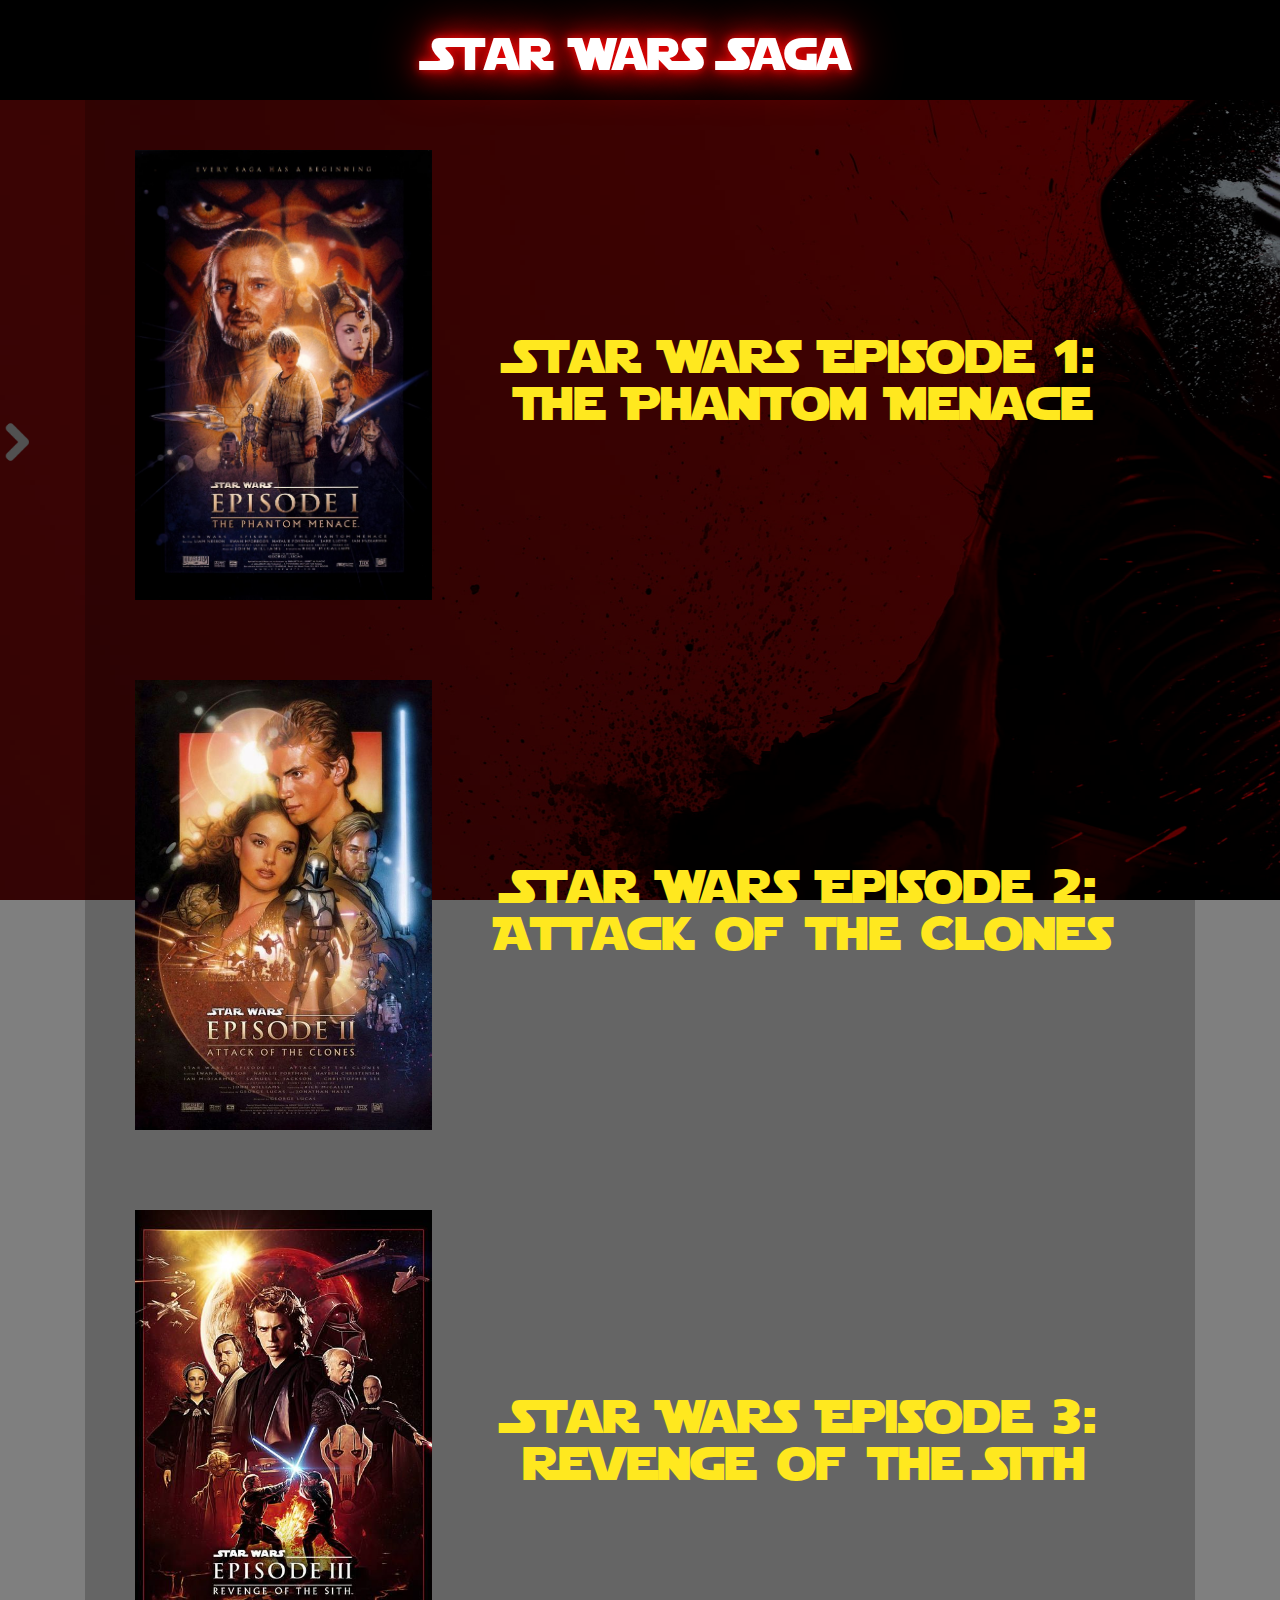
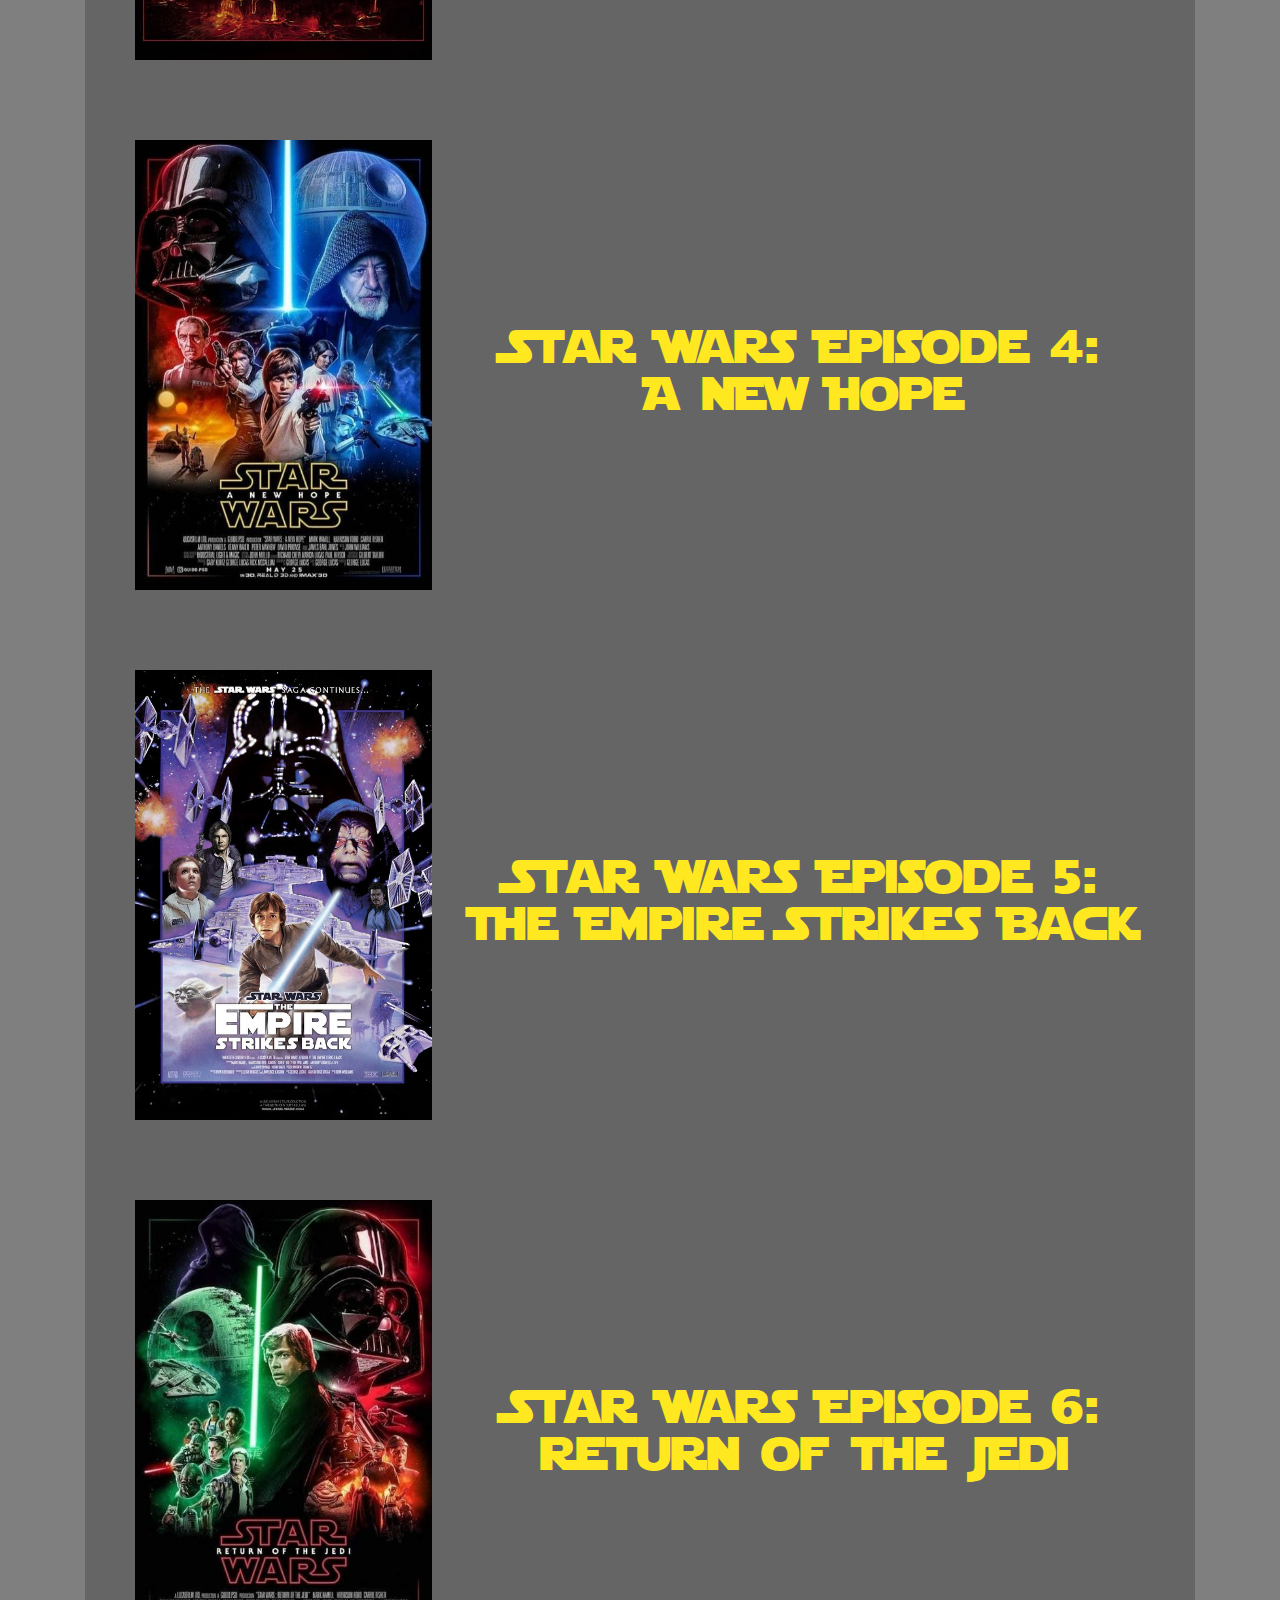
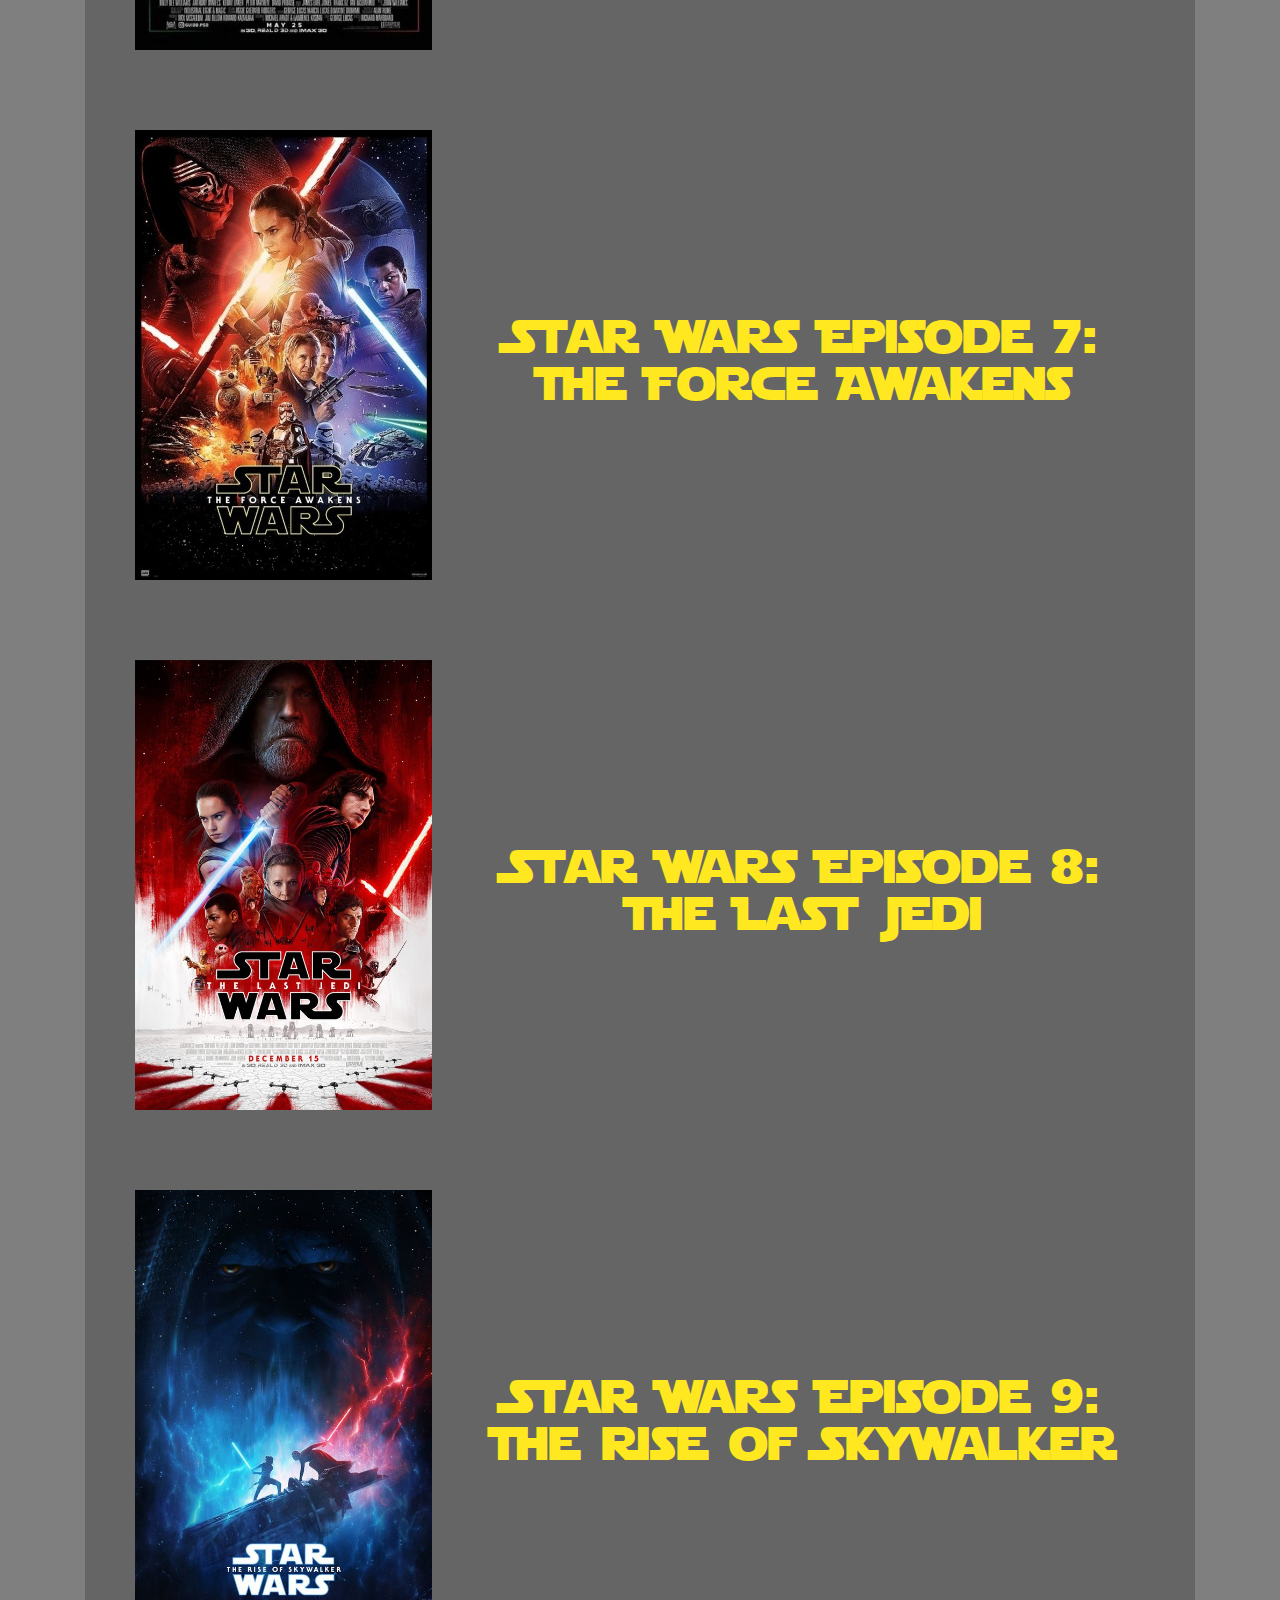
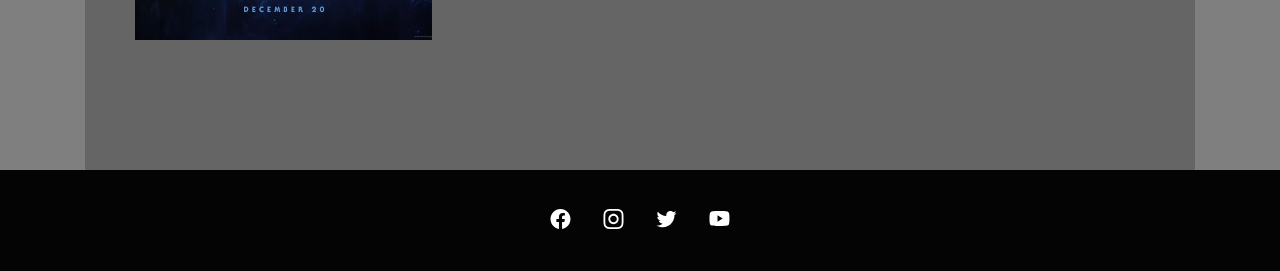
<file: dark_side.html>
<!DOCTYPE html>
<html lang="en">

<head>
	<meta charset="UTF-8">
	<meta name="viewport" content="width=device-width, initial-scale=1.0">
	<title>Light Side</title>
	<link rel="stylesheet" href="style/your_mode.css">
	<link rel="preconnect" href="https://fonts.googleapis.com">
	<link rel="preconnect" href="https://fonts.gstatic.com" crossorigin>
	<link href="https://fonts.googleapis.com/css2?family=Bebas+Neue&display=swap" rel="stylesheet">
</head>

<body class="dark_side">
	<header class="header">
		<p class="conteiner red_mode"><a href="index.html">Star Wars Saga</a></p>
	</header>
	<main>
		<div class="cards conteiner">

			<!-- Card 1 -->
			<div id="card1" class="card">
				<img src="img/Episods/Star_Wars_Episode_І_The_Phantom_Menace.jpg" alt="The Phantom Menace" width="297"
					height="450">
				<div class="card_content">
					<p class="title">Star Wars Episode 1: The Phantom Menace</p>
					<div class="content">
						<p>Star Wars: Episode I – The Phantom Menace is a 1999 space opera film. It is the first film of the
							Star Wars prequel trilogy. The film follows with two Jedi Knights, who flee the planet Naboo with
							the planet's queen Padme Amidala in the hope of finding a peaceful end to a trade dispute. Along
							the way, the ship must stop for repairs on the planet Tatooine, where the Jedi encounter Anakin
							Skywalker, a young slave boy who is unusually strong with the Force. When the group returns to
							Naboo, they realize that the situation is much worse than they thought — the evil Sith Lords have
							returned.<br>Written and directed by <a href="https://en.wikipedia.org/wiki/George_Lucas"
								target="_blank">George Lucas.</a></p>
						<p>
							"Turmoil has engulfed the Galactic Republic. The taxation of trade routes to outlying star systems
							is
							in
							dispute.
							Hoping to resolve the matter with a blockade of deadly battleships, the greedy Trade Federation has
							stopped all shipping to the small planet of Naboo.
							While the congress of the Republic endlessly debates this alarming chain of events, the Supreme
							Chancellor has secretly dispatched two Jedi Knights, the guardians of peace and justice in the
							galaxy,
							to
							settle the conflict...."
						</p>
					</div>
				</div>
			</div>

			<!-- Card 2 -->
			<div id="card2" class="card">
				<img src="img/Episods/Star_Wars_Episode_II_Attack_of_the_Clones.jpg" alt="Attack of the Clones"
					width="297" height="450">
				<div class="card_content">
					<p class="title">Star Wars Episode 2: Attack of the Clones</p>
					<div class="content">
						<p>Star Wars: Episode 2 – Attack of the Clones is a 2002 space opera film. It is the second film of
							the Star Wars prequel trilogy. The film is set ten years after the Battle of Naboo, when the galaxy
							is on the brink of civil war. Under the leadership of renegade Jedi Master Count Dooku, thousands
							of solar systems secede from the Galactic Republic. When an assassination attempt is made on
							Senator Padme Amidala, the former Queen of Naboo, 19-year-old Jedi apprentice Anakin Skywalker is
							assigned to protect her, while his mentor Obi-Wan Kenobi is assigned to investigate the
							assassination attempt. Soon, Anakin, Padme, and Obi-Wan are drawn into the heart of Separatist
							territories, and the beginning of a new threat of the galaxy, the Clone Wars.<br>Written and
							directed by <a href="https://en.wikipedia.org/wiki/George_Lucas" target="_blank">George Lucas.</a>
						</p>
						<p>
							"There is unrest in the Galactic Senate. Several thousand solar systems have declared their
							intentions to leave the Republic.
							This Separatist movement, under the leadership of the mysterious Count Dooku, has made it difficult
							for the limited number of Jedi Knights to maintain peace and order in the galaxy.
							Senator Amidala, the former Queen of Naboo, is returning to the Galactic Senate to vote on the
							critical issue of creating an ARMY OF THE REPUBLIC to assist the overwhelmed Jedi...."
						</p>
					</div>
				</div>
			</div>

			<!-- Card 3 -->
			<div id="card3" class="card">
				<img src="img/Episods/Star_Wars_Episode_III_Revenge_of_the_Sith.jpg" alt="Revenge of the Sith" width="297"
					height="450">
				<div class="card_content">
					<p class="title">Star Wars Episode 3: Revenge of the Sith</p>
					<div class="content">
						<p>Star Wars: Episode 3 – Revenge of the Sith is a 2005 space opera film. It is the third and final
							film of the Star Wars prequel trilogy. The film is set three years after the start of the Clone
							Wars; the noble Jedi Knights are spread across the galaxy leading a massive clone army against the
							Separatists. After Chancellor Palpatine is kidnapped by the evil General Grievous, Jedi Master
							Obi-Wan Kenobi and his former Padawan Anakin Skywalker are dispatched to rescue him. Meanwhile,
							Anakin's friendship with the Chancellor arouses suspicion in the Jedi Order and proves dangerous to
							the Jedi Knight himself. When the evil Sith Lord, Darth Sidious, unveils a plot to take over the
							galaxy, the fate of Anakin, the Jedi Order, and the entire galaxy is at stake. This film was
							released in theaters on May 19, 2005 in United States.<br>Written and
							directed by <a href="https://en.wikipedia.org/wiki/George_Lucas" target="_blank">George Lucas.</a>
						</p>
						<p>
							"War! The Republic is crumbling under attacks by the ruthless Sith Lord, Count Dooku. There are
							heroes on both sides. Evil is everywhere.
							In a stunning move, the fiendish droid leader, General Grievous, has swept into the Republic
							capital and kidnapped Chancellor Palpatine, leader of the Galactic Senate.
							As the Separatist Droid Army attempts to flee the besieged capital with their valuable hostage, two
							Jedi Knights lead a desperate mission to rescue the captive Chancellor...."
						</p>
					</div>
				</div>
			</div>

			<!-- Card 4 -->
			<div id="card4" class="card">
				<img src="img/Episods/Star_Wars_Episode_IV_New_Hope.jpg" alt="New Hope" width="297" height="450">
				<div class="card_content">
					<p class="title">Star Wars Episode 4: <br>A New Hope</p>
					<div class="content">
						<p>Star Wars (later retitled Star Wars: Episode 4 – A New Hope) is a 1977 American space opera film,
							the first released in the Star Wars saga. Set "a long time ago" in a fictional universe where the
							galaxy is ruled by the tyrannical Galactic Empire, the story depicts the struggles of a group of
							freedom fighters known as the Rebel Alliance, who aim to find the weakness in the Empire's newest
							weapon, the Death Star; whilst youthful farm hand Luke Skywalker becomes caught in their conflict
							upon coming across a captive princess's message to a General Kenobi.<br>Written and
							directed by <a href="https://en.wikipedia.org/wiki/George_Lucas" target="_blank">George Lucas.</a>
						</p>
						<p>
							"It is a period of civil war. Rebel spaceships, striking from a hidden base, have won their first
							victory against the evil Galactic Empire.
							During the battle, Rebel [lowercase "r" in original releases] spies managed to steal secret plans
							to the Empire's ultimate weapon, the DEATH STAR, an armored space station with enough power to
							destroy an entire planet.
							Pursued by the Empire's sinister agents, Princess Leia races home aboard her starship, custodian of
							the stolen plans that can save her people and restore freedom to the galaxy...."
						</p>
					</div>
				</div>
			</div>

			<!-- Card 5 -->
			<div id="card5" class="card">
				<img src="img/Episods/Star_Wars_Episode_V_The_Empire_Strikes_Back.jpg" alt="The Empire Strikes Back"
					width="297" height="450">
				<div class="card_content">
					<p class="title">Star Wars Episode 5: The Empire Strikes Back</p>
					<div class="content">
						<p>The Empire Strikes Back (also known as Star Wars: Episode 5 – The Empire Strikes Back) is a 1980
							space fantasy film. It is the second film of the original Star Wars trilogy. The film is set three
							years after the destruction of the Death Star. Luke Skywalker, Han Solo, and Princess Leia Organa
							are being pursued by the evil Darth Vader and the elite forces of the Galactic Empire. While Han
							and Leia are pursued across the galaxy by the Empire, Luke studies the Force under the training of
							Jedi master Yoda. Meanwhile, Vader secretly plots a trap for Luke that will lead to a vicious
							confrontation and a shocking revelation. <br>Written and
							directed by <a href="https://en.wikipedia.org/wiki/George_Lucas" target="_blank">George Lucas.</a>
						</p>
						<p>
							"It is a dark time for the Rebellion. Although the Death Star has been destroyed, Imperial troops
							have driven the Rebel forces from their hidden base and pursued them across the galaxy.
							Evading the dreaded Imperial Starfleet, a group of freedom fighters led by Luke Skywalker have
							established a new secret base on the remote ice world of Hoth.
							The evil lord Darth Vader, obsessed with finding young Skywalker, has dispatched thousands of
							remote probes into the far reaches of space...."
						</p>
					</div>
				</div>
			</div>

			<!-- Card 6 -->
			<div id="card6" class="card">
				<img src="img/Episods/Star_Wars_Episode_VI_Return_of_the_Jedi.jpg" alt="Return of the Jedi" width="297"
					height="450">
				<div class="card_content">
					<p class="title">Star Wars Episode 6: Return of the Jedi</p>
					<div class="content">
						<p>Return of the Jedi (also known as Star Wars: Episode VI – Return of the Jedi) is a 1983 space opera
							film. It is the third and final film of the original Star Wars trilogy. The film is set one year
							after the Battle of Hoth. Luke Skywalker and members of the Rebel Alliance travel to Tatooine to
							rescue their friend Han Solo from the vile Jabba the Hutt. Meanwhile, the Galactic Empire plans to
							crush the Rebellion with a second Death Star while the Rebel fleet simultaneously prepares to
							launch a full-scale attack on this new space station. Luke confronts his father, Darth Vader, in a
							final climactic duel before the evil Emperor Palpatine. <br>Written and
							directed by <a href="https://en.wikipedia.org/wiki/George_Lucas" target="_blank">George Lucas.</a>
						</p>
						<p>
							"Luke Skywalker has returned to his home planet of Tatooine in an attempt to rescue his friend Han
							Solo from the clutches of the vile gangster Jabba the Hutt.
							Little does Luke know that the GALACTIC EMPIRE has secretly begun construction on a new armored
							space station even more powerful than the first dreaded Death Star.
							When completed, this ultimate weapon will spell certain doom for the small band of rebels
							struggling to restore freedom to the galaxy..."
						</p>
					</div>
				</div>
			</div>

			<!-- Card 7 -->
			<div id="card7" class="card">
				<img src="img/Episods/Star_Wars_VII_The_Force_Awakens.jpg" alt="The Force Awakens" width="297" height="450">
				<div class="card_content">
					<p class="title">Star Wars Episode 7: The Force Awakens</p>
					<div class="content">
						<p>Star Wars: The Force Awakens (also known as Star Wars: Episode VII – The Force Awakens) is a 2015
							American epic space opera film directed, co-produced, and co-written by J. J. Abrams. It is the
							first film in the Star Wars sequel trilogy, announced after The Walt Disney Company's acquisition
							of Lucasfilm in October 2012. </p>
						<p>
							"Luke Skywalker has vanished. In his absence, the sinister FIRST ORDER has risen from the ashes of
							the Empire and will not rest until Skywalker, the last Jedi, has been destroyed.
							With the support of the REPUBLIC, General Leia Organa leads a brave RESISTANCE. She is desperate to
							find her brother Luke and gain his help in restoring peace and justice to the galaxy.
							Leia has sent her most daring pilot on a secret mission to Jakku, where an old ally has discovered
							a clue to Luke's whereabouts...."
						</p>
					</div>
				</div>
			</div>

			<!-- Card 8 -->
			<div id="card8" class="card">
				<img src="img/Episods/Star_Wars_VIII_The_Last_Jedi.jpg" alt="The Last Jedi" width="297" height="450">
				<div class="card_content">
					<p class="title">Star Wars Episode 8: The Last Jedi</p>
					<div class="content">
						<p>Star Wars: The Last Jedi (also known as Star Wars: Episode 8 – The Last Jedi) is a 2017 American
							epic space opera film written and directed by Rian Johnson. It is the second film in the Star Wars
							sequel trilogy, following Star Wars: The Force Awakens (2015).
						</p>
						<p>
							"The FIRST ORDER reigns. Having decimated the peaceful Republic, Supreme Leader Snoke now deploys
							his merciless legions to seize military control of the galaxy.
							Only General Leia Organa's band of RESISTANCE fighters stand against the rising tyranny, certain
							that Jedi Master Luke Skywalker will return and restore a spark of hope to the fight.
							But the Resistance has been exposed. As the First Order speeds toward the Rebel base, the brave
							heroes mount a desperate escape...."
						</p>
					</div>
				</div>
			</div>

			<!-- Card 9 -->
			<div id="card9" class="card">
				<img src="img/Episods/Star_Wars_IX_The_Rise_of_Skywalker.jpg" alt="The Rise of Skywalker" width="297"
					height="450">
				<div class="card_content">
					<p class="title">Star Wars Episode 9: The Rise of Skywalker</p>
					<div class="content">
						<p>Star Wars: The Rise of Skywalker (also known as Star Wars: Episode 9 – The Rise of Skywalker) is a
							2019 American epic space opera film directed by J. J. Abrams, and written by J.J. Abrams and Chris
							Terrio. It is the third and last film in the Star Wars sequel trilogy, following Star Wars: The
							Last Jedi (2017).
						</p>
						<p>
							"The dead speak! The galaxy has heard a mysterious broadcast, a threat of REVENGE in the sinister
							voice of the late EMPEROR PALPATINE.
							GENERAL LEIA ORGANA dispatches secret agents to gather intelligence, while REY, the last hope of
							the Jedi, trains for battle against the diabolical FIRST ORDER.
							Meanwhile, Supreme Leader KYLO REN rages in search of the phantom Emperor, determined to destroy
							any threat to his power...."
						</p>
					</div>
				</div>
			</div>
		</div>

		<div class="chart">
			<ul class="chart_list">
				<li class="chart_item"><a href="#card1">Episode 1</a></li>
				<li class="chart_item"><a href="#card2">Episode 2</a></li>
				<li class="chart_item"><a href="#card3">Episode 3</a></li>
				<li class="chart_item"><a href="#card4">Episode 4</a></li>
				<li class="chart_item"><a href="#card5">Episode 5</a></li>
				<li class="chart_item"><a href="#card6">Episode 6</a></li>
				<li class="chart_item"><a href="#card7">Episode 7</a></li>
				<li class="chart_item"><a href="#card8">Episode 8</a></li>
				<li class="chart_item"><a href="#card9">Episode 9</a></li>
			</ul>
			<img src="img/arrow-icon-1174.png" alt="Arrow" width="50" height="50">

		</div>
	</main>


	<footer class="footer">
		<div class="social conteiner">
			<a class="item" href="https://www.facebook.com/StarWars" target="_blank"><img src="img/social/facebook.svg"
					alt="Facebook" width="49" height="48"></a>
			<a class="item" href="https://www.instagram.com/starwars/" target="_blank"><img src="img/social/instagram.svg"
					alt="Instagram" width="49" height="48"></a>
			<a class="item" href="https://twitter.com/starwars" target="_blank"><img src="img/social/twitter.svg"
					alt="Twitter" width="49" height="48"></a>
			<a class="item" href="https://www.youtube.com/user/starwars" target="_blank"><img
					src="img/social/youtube-a3728986e4b2.svg" alt="YouTube" width="49" height="48"></a>
		</div>
	</footer>
</body>

</html>
</file>
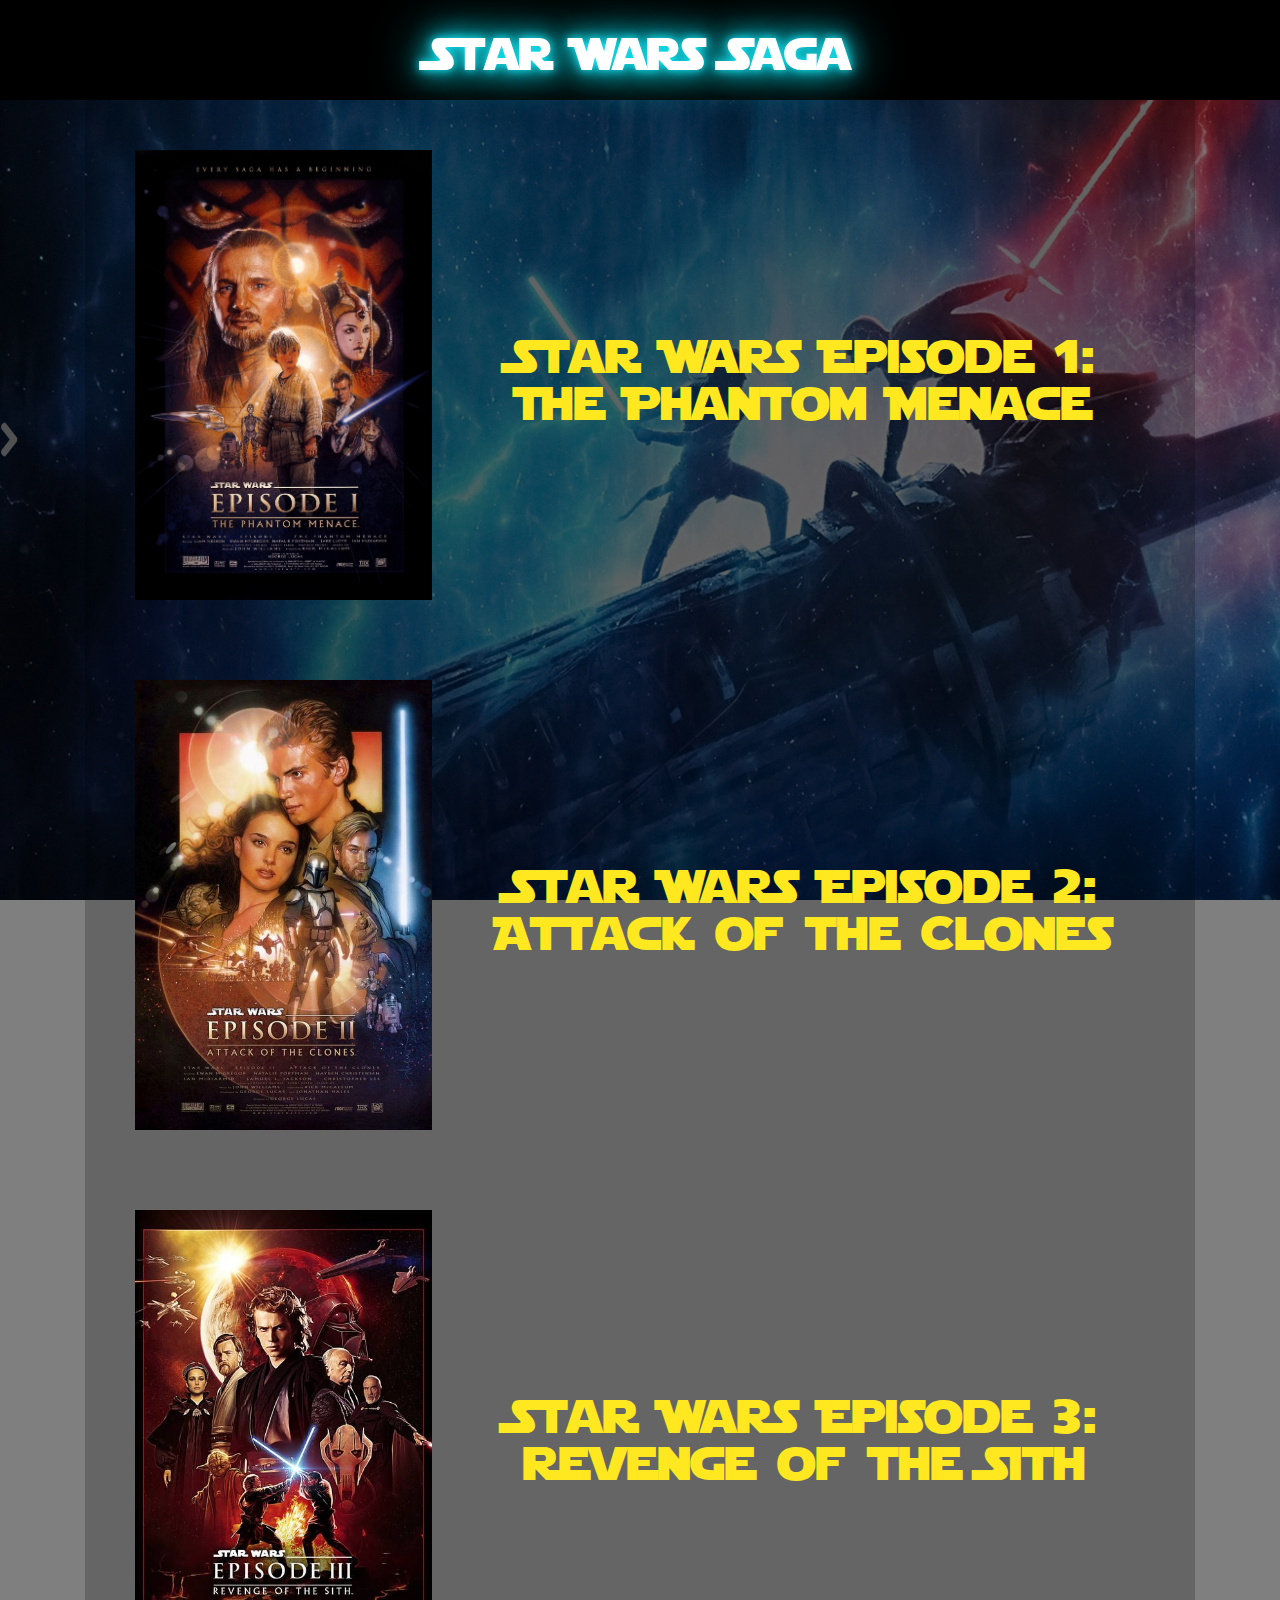
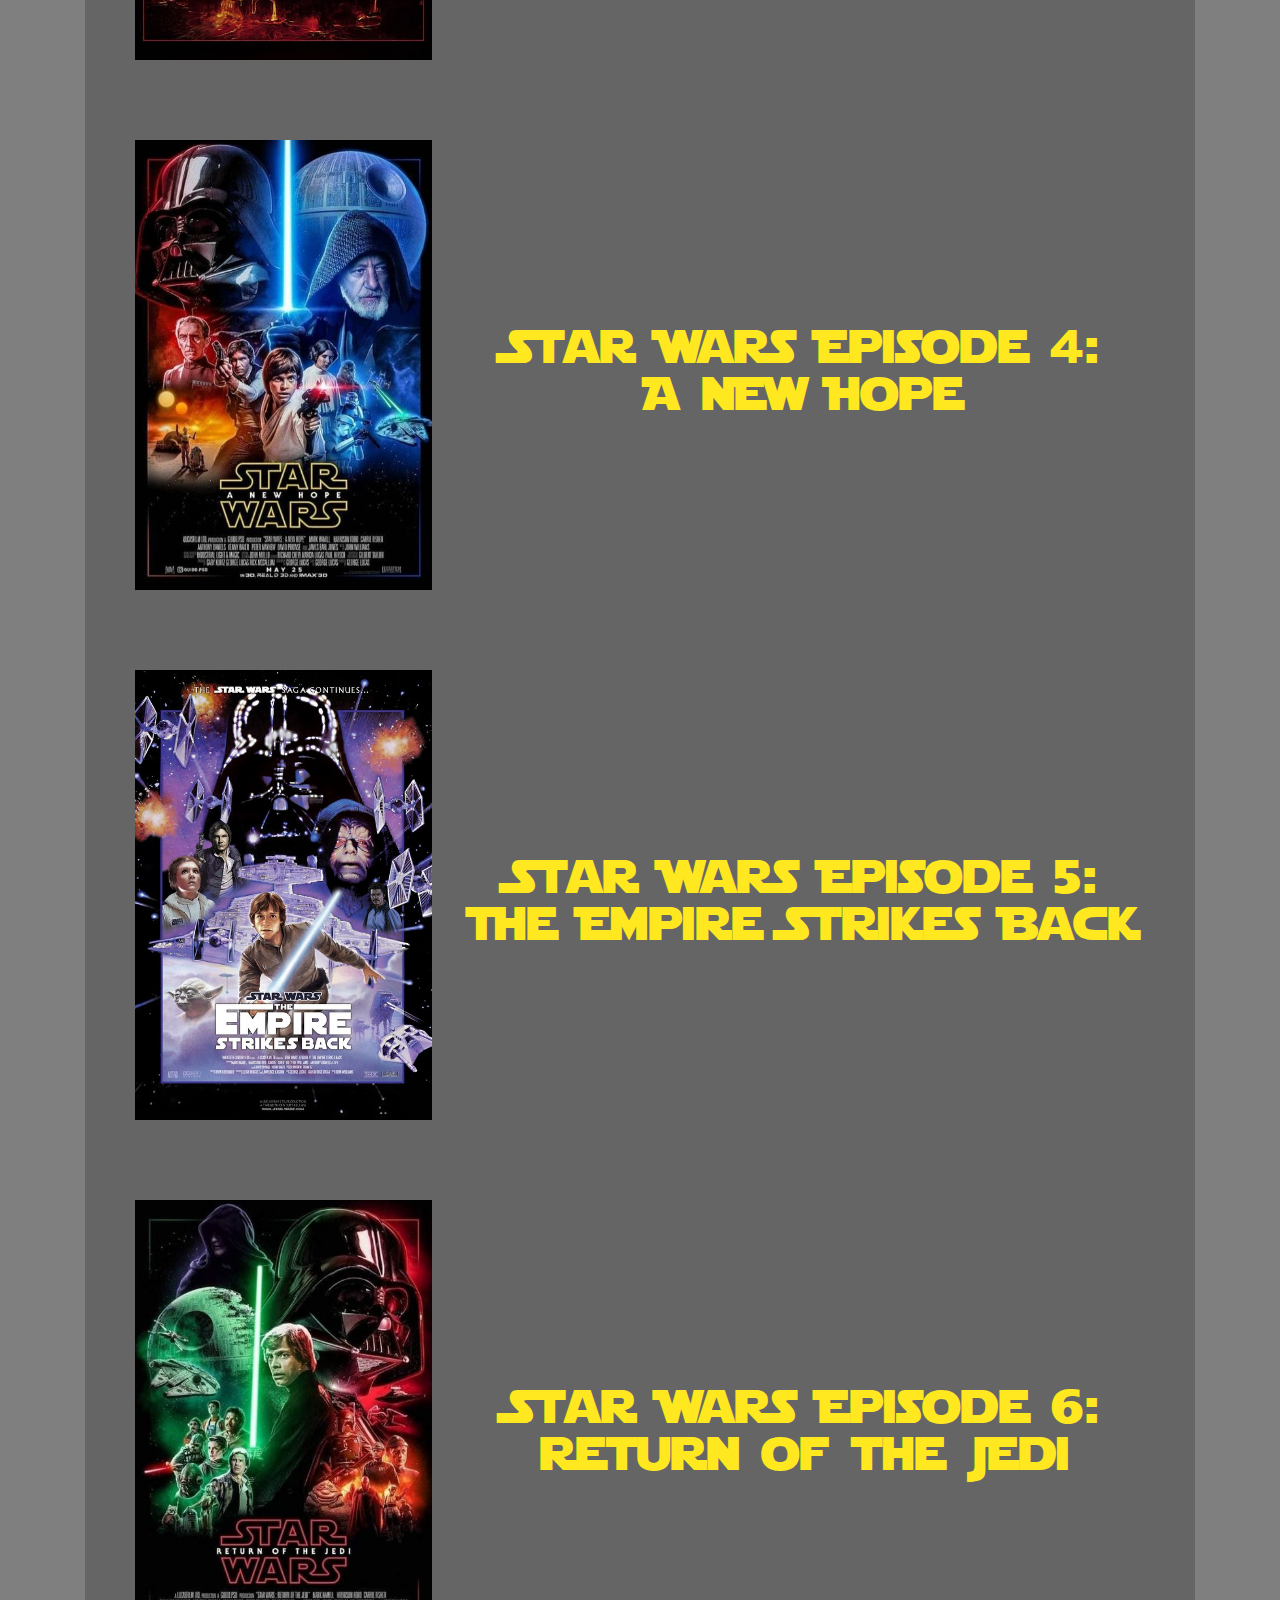
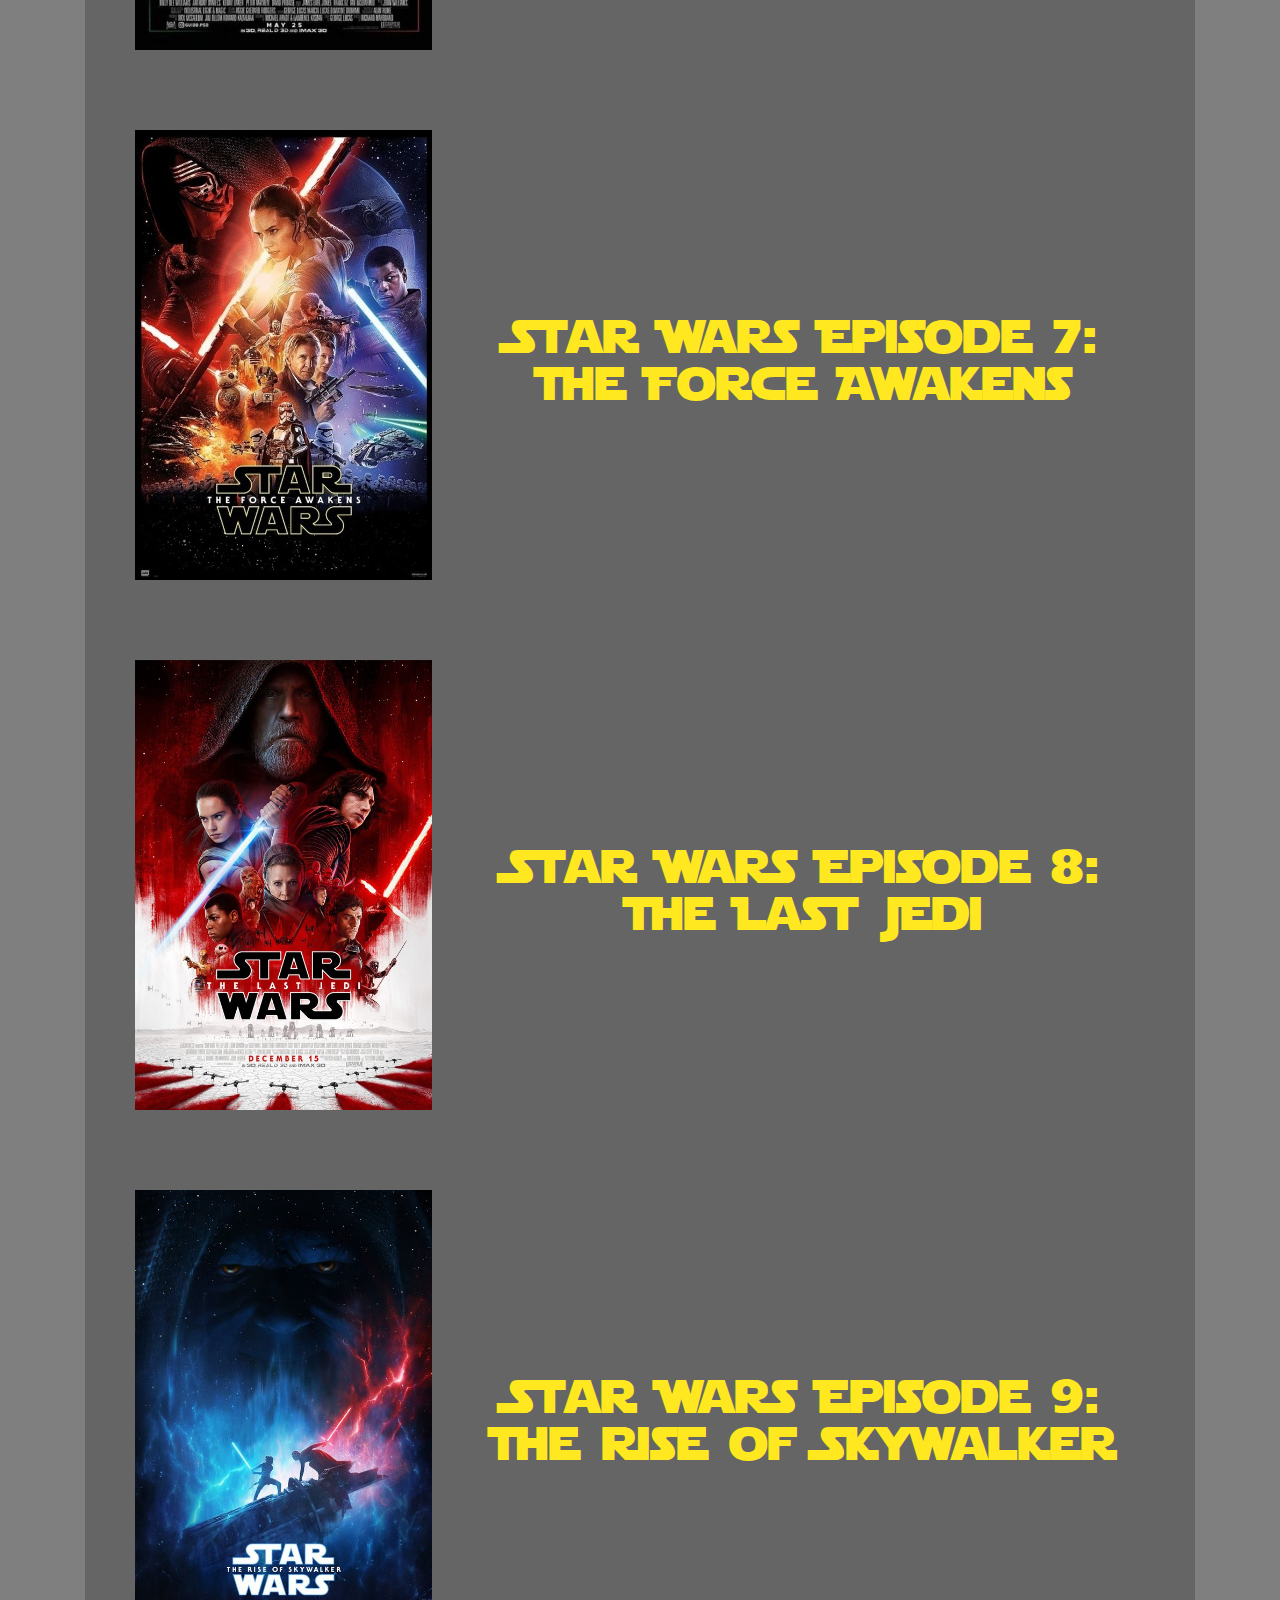
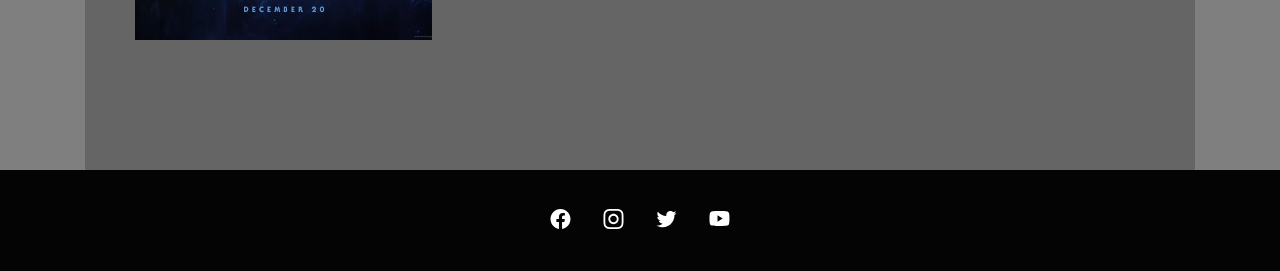
<file: light_side.html>
<!DOCTYPE html>
<html lang="en">

<head>
	<meta charset="UTF-8">
	<meta name="viewport" content="width=device-width, initial-scale=1.0">
	<title>Light Side</title>
	<link rel="stylesheet" href="style/your_mode.css">
	<link rel="preconnect" href="https://fonts.googleapis.com">
	<link rel="preconnect" href="https://fonts.gstatic.com" crossorigin>
	<link href="https://fonts.googleapis.com/css2?family=Bebas+Neue&display=swap" rel="stylesheet">
</head>

<body class="light_side">
	<header class="header">
		<p class="conteiner blue_mode"><a href="index.html">Star Wars Saga</a></p>
	</header>
	<main>
		<div class="cards conteiner">

			<!-- Card 1 -->
			<div id="card1" class="card">
				<img src="img/Episods/Star_Wars_Episode_І_The_Phantom_Menace.jpg" alt="The Phantom Menace" width="297"
					height="450">
				<div class="card_content">
					<p class="title">Star Wars Episode 1: The Phantom Menace</p>
					<div class="content">
						<p>Star Wars: Episode I – The Phantom Menace is a 1999 space opera film. It is the first film of the
							Star Wars prequel trilogy. The film follows with two Jedi Knights, who flee the planet Naboo with
							the planet's queen Padme Amidala in the hope of finding a peaceful end to a trade dispute. Along
							the way, the ship must stop for repairs on the planet Tatooine, where the Jedi encounter Anakin
							Skywalker, a young slave boy who is unusually strong with the Force. When the group returns to
							Naboo, they realize that the situation is much worse than they thought — the evil Sith Lords have
							returned.<br>Written and directed by <a href="https://en.wikipedia.org/wiki/George_Lucas"
								target="_blank">George Lucas.</a></p>
						<p>
							"Turmoil has engulfed the Galactic Republic. The taxation of trade routes to outlying star systems
							is
							in
							dispute.
							Hoping to resolve the matter with a blockade of deadly battleships, the greedy Trade Federation has
							stopped all shipping to the small planet of Naboo.
							While the congress of the Republic endlessly debates this alarming chain of events, the Supreme
							Chancellor has secretly dispatched two Jedi Knights, the guardians of peace and justice in the
							galaxy,
							to
							settle the conflict...."
						</p>
					</div>
				</div>
			</div>

			<!-- Card 2 -->
			<div id="card2" class="card">
				<img src="img/Episods/Star_Wars_Episode_II_Attack_of_the_Clones.jpg" alt="Attack of the Clones"
					width="297" height="450">
				<div class="card_content">
					<p class="title">Star Wars Episode 2: Attack of the Clones</p>
					<div class="content">
						<p>Star Wars: Episode 2 – Attack of the Clones is a 2002 space opera film. It is the second film of
							the Star Wars prequel trilogy. The film is set ten years after the Battle of Naboo, when the galaxy
							is on the brink of civil war. Under the leadership of renegade Jedi Master Count Dooku, thousands
							of solar systems secede from the Galactic Republic. When an assassination attempt is made on
							Senator Padme Amidala, the former Queen of Naboo, 19-year-old Jedi apprentice Anakin Skywalker is
							assigned to protect her, while his mentor Obi-Wan Kenobi is assigned to investigate the
							assassination attempt. Soon, Anakin, Padme, and Obi-Wan are drawn into the heart of Separatist
							territories, and the beginning of a new threat of the galaxy, the Clone Wars.<br>Written and
							directed by <a href="https://en.wikipedia.org/wiki/George_Lucas" target="_blank">George Lucas.</a>
						</p>
						<p>
							"There is unrest in the Galactic Senate. Several thousand solar systems have declared their
							intentions to leave the Republic.
							This Separatist movement, under the leadership of the mysterious Count Dooku, has made it difficult
							for the limited number of Jedi Knights to maintain peace and order in the galaxy.
							Senator Amidala, the former Queen of Naboo, is returning to the Galactic Senate to vote on the
							critical issue of creating an ARMY OF THE REPUBLIC to assist the overwhelmed Jedi...."
						</p>
					</div>
				</div>
			</div>

			<!-- Card 3 -->
			<div id="card3" class="card">
				<img src="img/Episods/Star_Wars_Episode_III_Revenge_of_the_Sith.jpg" alt="Revenge of the Sith" width="297"
					height="450">
				<div class="card_content">
					<p class="title">Star Wars Episode 3: Revenge of the Sith</p>
					<div class="content">
						<p>Star Wars: Episode 3 – Revenge of the Sith is a 2005 space opera film. It is the third and final
							film of the Star Wars prequel trilogy. The film is set three years after the start of the Clone
							Wars; the noble Jedi Knights are spread across the galaxy leading a massive clone army against the
							Separatists. After Chancellor Palpatine is kidnapped by the evil General Grievous, Jedi Master
							Obi-Wan Kenobi and his former Padawan Anakin Skywalker are dispatched to rescue him. Meanwhile,
							Anakin's friendship with the Chancellor arouses suspicion in the Jedi Order and proves dangerous to
							the Jedi Knight himself. When the evil Sith Lord, Darth Sidious, unveils a plot to take over the
							galaxy, the fate of Anakin, the Jedi Order, and the entire galaxy is at stake. This film was
							released in theaters on May 19, 2005 in United States.<br>Written and
							directed by <a href="https://en.wikipedia.org/wiki/George_Lucas" target="_blank">George Lucas.</a>
						</p>
						<p>
							"War! The Republic is crumbling under attacks by the ruthless Sith Lord, Count Dooku. There are
							heroes on both sides. Evil is everywhere.
							In a stunning move, the fiendish droid leader, General Grievous, has swept into the Republic
							capital and kidnapped Chancellor Palpatine, leader of the Galactic Senate.
							As the Separatist Droid Army attempts to flee the besieged capital with their valuable hostage, two
							Jedi Knights lead a desperate mission to rescue the captive Chancellor...."
						</p>
					</div>
				</div>
			</div>

			<!-- Card 4 -->
			<div id="card4" class="card">
				<img src="img/Episods/Star_Wars_Episode_IV_New_Hope.jpg" alt="New Hope" width="297" height="450">
				<div class="card_content">
					<p class="title">Star Wars Episode 4: <br>A New Hope</p>
					<div class="content">
						<p>Star Wars (later retitled Star Wars: Episode 4 – A New Hope) is a 1977 American space opera film,
							the first released in the Star Wars saga. Set "a long time ago" in a fictional universe where the
							galaxy is ruled by the tyrannical Galactic Empire, the story depicts the struggles of a group of
							freedom fighters known as the Rebel Alliance, who aim to find the weakness in the Empire's newest
							weapon, the Death Star; whilst youthful farm hand Luke Skywalker becomes caught in their conflict
							upon coming across a captive princess's message to a General Kenobi.<br>Written and
							directed by <a href="https://en.wikipedia.org/wiki/George_Lucas" target="_blank">George Lucas.</a>
						</p>
						<p>
							"It is a period of civil war. Rebel spaceships, striking from a hidden base, have won their first
							victory against the evil Galactic Empire.
							During the battle, Rebel [lowercase "r" in original releases] spies managed to steal secret plans
							to the Empire's ultimate weapon, the DEATH STAR, an armored space station with enough power to
							destroy an entire planet.
							Pursued by the Empire's sinister agents, Princess Leia races home aboard her starship, custodian of
							the stolen plans that can save her people and restore freedom to the galaxy...."
						</p>
					</div>
				</div>
			</div>

			<!-- Card 5 -->
			<div id="card5" class="card">
				<img src="img/Episods/Star_Wars_Episode_V_The_Empire_Strikes_Back.jpg" alt="The Empire Strikes Back"
					width="297" height="450">
				<div class="card_content">
					<p class="title">Star Wars Episode 5: The Empire Strikes Back</p>
					<div class="content">
						<p>The Empire Strikes Back (also known as Star Wars: Episode 5 – The Empire Strikes Back) is a 1980
							space fantasy film. It is the second film of the original Star Wars trilogy. The film is set three
							years after the destruction of the Death Star. Luke Skywalker, Han Solo, and Princess Leia Organa
							are being pursued by the evil Darth Vader and the elite forces of the Galactic Empire. While Han
							and Leia are pursued across the galaxy by the Empire, Luke studies the Force under the training of
							Jedi master Yoda. Meanwhile, Vader secretly plots a trap for Luke that will lead to a vicious
							confrontation and a shocking revelation. <br>Written and
							directed by <a href="https://en.wikipedia.org/wiki/George_Lucas" target="_blank">George Lucas.</a>
						</p>
						<p>
							"It is a dark time for the Rebellion. Although the Death Star has been destroyed, Imperial troops
							have driven the Rebel forces from their hidden base and pursued them across the galaxy.
							Evading the dreaded Imperial Starfleet, a group of freedom fighters led by Luke Skywalker have
							established a new secret base on the remote ice world of Hoth.
							The evil lord Darth Vader, obsessed with finding young Skywalker, has dispatched thousands of
							remote probes into the far reaches of space...."
						</p>
					</div>
				</div>
			</div>

			<!-- Card 6 -->
			<div id="card6" class="card">
				<img src="img/Episods/Star_Wars_Episode_VI_Return_of_the_Jedi.jpg" alt="Return of the Jedi" width="297"
					height="450">
				<div class="card_content">
					<p class="title">Star Wars Episode 6: Return of the Jedi</p>
					<div class="content">
						<p>Return of the Jedi (also known as Star Wars: Episode VI – Return of the Jedi) is a 1983 space opera
							film. It is the third and final film of the original Star Wars trilogy. The film is set one year
							after the Battle of Hoth. Luke Skywalker and members of the Rebel Alliance travel to Tatooine to
							rescue their friend Han Solo from the vile Jabba the Hutt. Meanwhile, the Galactic Empire plans to
							crush the Rebellion with a second Death Star while the Rebel fleet simultaneously prepares to
							launch a full-scale attack on this new space station. Luke confronts his father, Darth Vader, in a
							final climactic duel before the evil Emperor Palpatine. <br>Written and
							directed by <a href="https://en.wikipedia.org/wiki/George_Lucas" target="_blank">George Lucas.</a>
						</p>
						<p>
							"Luke Skywalker has returned to his home planet of Tatooine in an attempt to rescue his friend Han
							Solo from the clutches of the vile gangster Jabba the Hutt.
							Little does Luke know that the GALACTIC EMPIRE has secretly begun construction on a new armored
							space station even more powerful than the first dreaded Death Star.
							When completed, this ultimate weapon will spell certain doom for the small band of rebels
							struggling to restore freedom to the galaxy..."
						</p>
					</div>
				</div>
			</div>

			<!-- Card 7 -->
			<div id="card7" class="card">
				<img src="img/Episods/Star_Wars_VII_The_Force_Awakens.jpg" alt="The Force Awakens" width="297" height="450">
				<div class="card_content">
					<p class="title">Star Wars Episode 7: The Force Awakens</p>
					<div class="content">
						<p>Star Wars: The Force Awakens (also known as Star Wars: Episode VII – The Force Awakens) is a 2015
							American epic space opera film directed, co-produced, and co-written by J. J. Abrams. It is the
							first film in the Star Wars sequel trilogy, announced after The Walt Disney Company's acquisition
							of Lucasfilm in October 2012. </p>
						<p>
							"Luke Skywalker has vanished. In his absence, the sinister FIRST ORDER has risen from the ashes of
							the Empire and will not rest until Skywalker, the last Jedi, has been destroyed.
							With the support of the REPUBLIC, General Leia Organa leads a brave RESISTANCE. She is desperate to
							find her brother Luke and gain his help in restoring peace and justice to the galaxy.
							Leia has sent her most daring pilot on a secret mission to Jakku, where an old ally has discovered
							a clue to Luke's whereabouts...."
						</p>
					</div>
				</div>
			</div>

			<!-- Card 8 -->
			<div id="card8" class="card">
				<img src="img/Episods/Star_Wars_VIII_The_Last_Jedi.jpg" alt="The Last Jedi" width="297" height="450">
				<div class="card_content">
					<p class="title">Star Wars Episode 8: The Last Jedi</p>
					<div class="content">
						<p>Star Wars: The Last Jedi (also known as Star Wars: Episode 8 – The Last Jedi) is a 2017 American
							epic space opera film written and directed by Rian Johnson. It is the second film in the Star Wars
							sequel trilogy, following Star Wars: The Force Awakens (2015).
						</p>
						<p>
							"The FIRST ORDER reigns. Having decimated the peaceful Republic, Supreme Leader Snoke now deploys
							his merciless legions to seize military control of the galaxy.
							Only General Leia Organa's band of RESISTANCE fighters stand against the rising tyranny, certain
							that Jedi Master Luke Skywalker will return and restore a spark of hope to the fight.
							But the Resistance has been exposed. As the First Order speeds toward the Rebel base, the brave
							heroes mount a desperate escape...."
						</p>
					</div>
				</div>
			</div>

			<!-- Card 9 -->
			<div id="card9" class="card">
				<img src="img/Episods/Star_Wars_IX_The_Rise_of_Skywalker.jpg" alt="The Rise of Skywalker" width="297"
					height="450">
				<div class="card_content">
					<p class="title">Star Wars Episode 9: The Rise of Skywalker</p>
					<div class="content">
						<p>Star Wars: The Rise of Skywalker (also known as Star Wars: Episode 9 – The Rise of Skywalker) is a
							2019 American epic space opera film directed by J. J. Abrams, and written by J.J. Abrams and Chris
							Terrio. It is the third and last film in the Star Wars sequel trilogy, following Star Wars: The
							Last Jedi (2017).
						</p>
						<p>
							"The dead speak! The galaxy has heard a mysterious broadcast, a threat of REVENGE in the sinister
							voice of the late EMPEROR PALPATINE.
							GENERAL LEIA ORGANA dispatches secret agents to gather intelligence, while REY, the last hope of
							the Jedi, trains for battle against the diabolical FIRST ORDER.
							Meanwhile, Supreme Leader KYLO REN rages in search of the phantom Emperor, determined to destroy
							any threat to his power...."
						</p>
					</div>
				</div>
			</div>
		</div>

		<div class="chart">
			<ul class="chart_list">
				<li class="chart_item"><a href="#card1">Episode 1</a></li>
				<li class="chart_item"><a href="#card2">Episode 2</a></li>
				<li class="chart_item"><a href="#card3">Episode 3</a></li>
				<li class="chart_item"><a href="#card4">Episode 4</a></li>
				<li class="chart_item"><a href="#card5">Episode 5</a></li>
				<li class="chart_item"><a href="#card6">Episode 6</a></li>
				<li class="chart_item"><a href="#card7">Episode 7</a></li>
				<li class="chart_item"><a href="#card8">Episode 8</a></li>
				<li class="chart_item"><a href="#card9">Episode 9</a></li>
			</ul>
			<img src="img/arrow-icon-1174.png" alt="Arrow" width="35" height="45">

		</div>
	</main>


	<footer class="footer">
		<div class="social conteiner">
			<a class="item" href="https://www.facebook.com/StarWars" target="_blank"><img src="img/social/facebook.svg"
					alt="Facebook" width="49" height="48"></a>
			<a class="item" href="https://www.instagram.com/starwars/" target="_blank"><img src="img/social/instagram.svg"
					alt="Instagram" width="49" height="48"></a>
			<a class="item" href="https://twitter.com/starwars" target="_blank"><img src="img/social/twitter.svg"
					alt="Twitter" width="49" height="48"></a>
			<a class="item" href="https://www.youtube.com/user/starwars" target="_blank"><img
					src="img/social/youtube-a3728986e4b2.svg" alt="YouTube" width="49" height="48"></a>
		</div>
	</footer>
</body>

</html>
</file>
<file: style/your_mode.css>
@import url(common.css);

.light_side {
  background-image: url(../img/Backgrouds/background_2.jpg);
  position: relative;
  background-size: cover;
  background-repeat: no-repeat;
  background-attachment: fixed;
}
.dark_side {
  background-image: url(../img/Backgrouds/background_3.jpg);
  position: relative;
  background-size: cover;
  background-repeat: no-repeat;
  background-attachment: fixed;
}
body::before {
  content: "";
  position: absolute;
  top: 0;
  left: 0;
  width: 100%;
  height: 100%;
  background-color: rgba(0, 0, 0, 0.5);
  z-index: -1;
}

/* _______________ Header _______________ */
.header {
  background: rgba(0, 0, 0);
  height: 100px;
  position: fixed;
  top: 0;
  left: 0;
  right: 0;
  z-index: 100;

}
main{
	padding-top: 100px;
}

.header p {
	text-align: center;
	font-family: "Star Jedi";
	font-size: 45px;
	line-height: 100px;
}
.blue_mode {
  text-shadow: 0px 0px 10px #15eaf8, 0px 0px 25px #15eaf8, 0px 0px 50px #15eaf8;

}
.red_mode {
  text-shadow: 0px 0px 10px #f20808, 0px 0px 25px #f20808, 0px 0px 50px #f20808;
}

header p a {
  display: inline-block;
  text-decoration: none;
  color: white;
  line-height: 0;
}

/* _______________ Cards _______________ */
.cards {
  background: rgba(0, 0, 0, 0.2);
  padding: 50px;
}

.card {
  display: flex;
  gap: 30px;
  align-items: center;
  margin-bottom: 80px;
}
.card > img {
  object-fit: cover;
  flex: 0 0 297px;
}
.card_content {
  flex-grow: 1;
}
.title {
  font-family: "Star Jedi";
  font-size: 47px;
  text-align: center;
  color: #ffe81f;
}

.content {
  font-family: "Roboto Condensed";
  font-size: 22px;
  font-weight: 700;
  font-style: normal;
  text-align: justify;
  color: #ffe81f;
  display: none;
  overflow-y: hidden;
}

.content p:first-child {
  padding-bottom: 20px;
}
.content p:nth-child(2) {
  font-weight: normal;
  font-style: italic;
}

.content p a {
  text-decoration: none;
  color: blue;
}

.card:hover .card_content .title {
  display: none;
}

.card:hover .card_content .content {
  display: block;
}

/* _______________ Chart List _______________ */
.chart {
  position: fixed;
  top: 50%;
  margin-top: -136px;
  left: -120px;
  z-index: 101;
}

.chart_list {
  position: relative;
  border-radius: 0px 6px 6px 0px;
  width: 120px;
  padding: 15px 10px 15px 10px;
  background-color: #4b484866;
  font-family: "Roboto Condensed";
  font-size: 18px;
  font-weight: 700;
  font-style: normal;
}

/* .chart_list::before {
  content: "";
  position: absolute;
  top: 45%;
  right: -25px;
  height: 25px;
  width: 25px;
  background: white;
  border-radius: 0px 20px 20px 0px;
} */

.chart ul > li {
  padding-bottom: 10px;
  color: rgb(255, 232, 31);
  text-align: center;
}
.chart ul > li:last-child {
  padding-bottom: 0;
}

.chart ul > li a {
  text-decoration: none;
  color: inherit;
}

.chart img {
  position: absolute;
  top: 38%;
  left: 92%;
}

.chart:hover {
  left: 0;
  transition: 1s;
}
/* Footer */
.footer {
  background: rgb(4, 4, 4);
}

.social {
  padding: 25px 0px;
  text-align: center;
}

.item {
  display: inline-block;
  line-height: 10px;
  width: 49px;
  height: 48px;
}

.item:active {
  outline: 1px solid white;
  border-radius: 50px;
}
</file>
